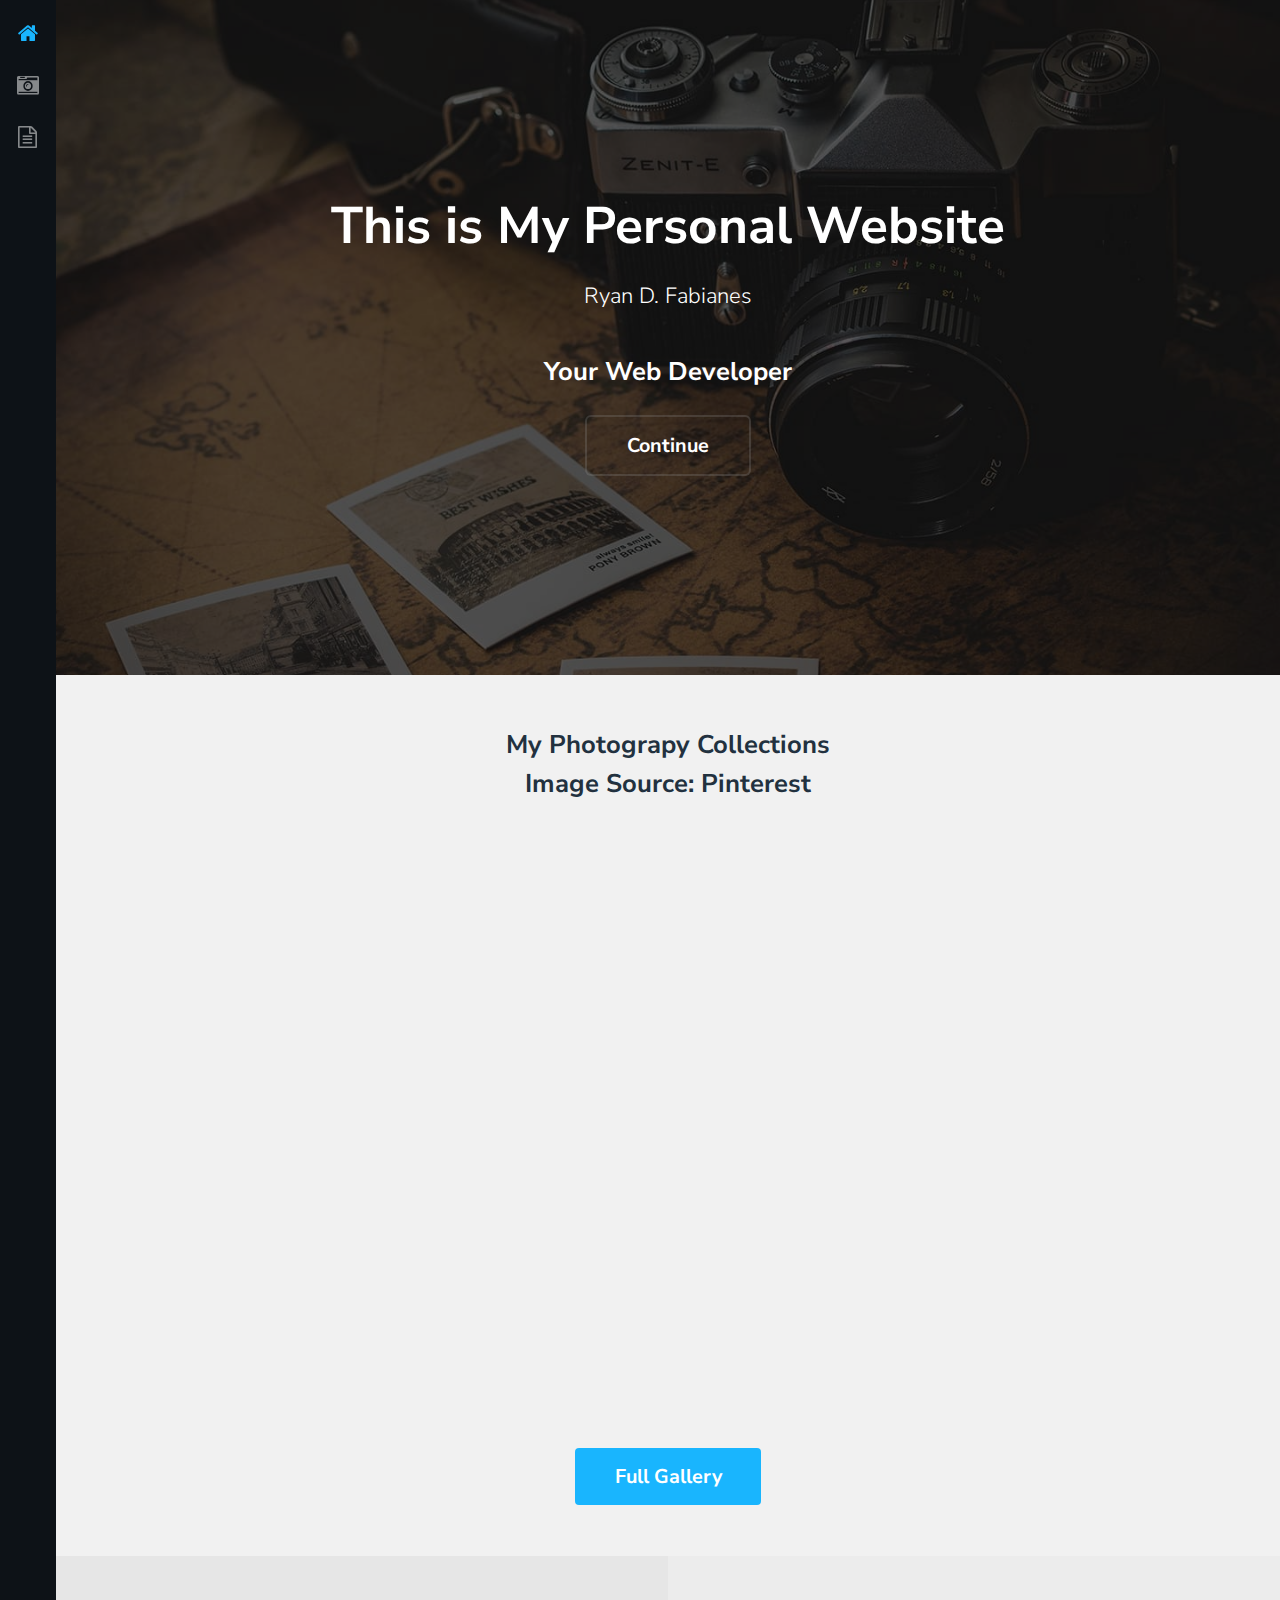
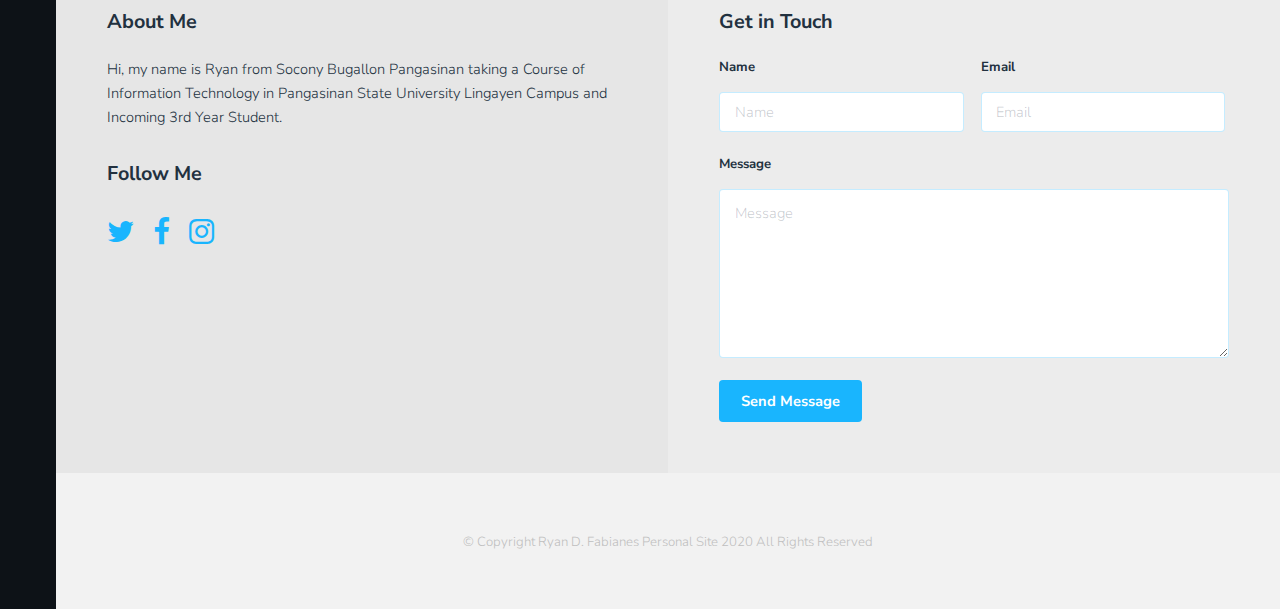
<file: index.html>
<!DOCTYPE HTML>

<html>
	<head>
		<title>My Personal Website</title>
		<link rel="icon" type="image/png" sizes="16x16" href="logo.png">
		<meta charset="utf-8" />
		<meta name="viewport" content="width=device-width, initial-scale=1" />
		<link rel="stylesheet" href="assets/css/main.css" />
	</head>
	<body>
		<div class="page-wrap">

			<!-- Nav -->
				<nav id="nav">
					<ul>
						<li><a href="index.html" class="active"><span class="icon fa-home"></span></a></li>
						<li><a href="gallery.html"><span class="icon fa-camera-retro"></span></a></li>
						<li><a href="hobbies.html"><span class="icon fa-file-text-o"></span></a></li>
					</ul>
				</nav>

			<!-- Main -->
				<section id="main">

					<!-- Banner -->
						<section id="banner">
							<div class="inner">
								<h1>This is My Personal Website</h1>
								<p>Ryan D. Fabianes </p>
								<h2> Your Web Developer</h2>
								<ul class="actions">
									<li><a href="#galleries" class="button alt scrolly big">Continue</a></li>
								</ul>
							</div>
						</section>

					<!-- Gallery -->
						<section id="galleries">

							<!-- Photo Galleries -->
								<div class="gallery">
									<header class="special">
										<h2>My Photograpy Collections
											<br>
											<center>Image Source: Pinterest</h2>
										
									</header>
									<div class="content">
										<div class="media">
											<a href="images/fulls/01.jpg"><img src="images/thumbs/01.jpg" alt="" title="This right here is a caption." /></a>
										</div>
										<div class="media">
											<a href="images/fulls/05.jpg"><img src="images/thumbs/05.jpg" alt="" title="This right here is a caption." /></a>
										</div>
										<div class="media">
											<a href="images/fulls/09.jpg"><img src="images/thumbs/09.jpg" alt="" title="This right here is a caption." /></a>
										</div>
										<div class="media">
											<a href="images/fulls/02.jpg"><img src="images/thumbs/02.jpg" alt="" title="This right here is a caption." /></a>
										</div>
										<div class="media">
											<a href="images/fulls/06.jpg"><img src="images/thumbs/06.jpg" alt="" title="This right here is a caption." /></a>
										</div>
										<div class="media">
											<a href="images/fulls/10.jpg"><img src="images/thumbs/10.jpg" alt="" title="This right here is a caption." /></a>
										</div>
										<div class="media">
											<a href="images/fulls/03.jpg"><img src="images/thumbs/03.jpg" alt="" title="This right here is a caption." /></a>
										</div>
										<div class="media">
											<a href="images/fulls/07.jpg"><img src="images/thumbs/07.jpg" alt="" title="This right here is a caption." /></a>
										</div>
									</div>
									<footer>
										<a href="gallery.html" class="button big">Full Gallery</a>
									</footer>
								</div>
						</section>

					<!-- Contact -->
						<section id="contact">
							<!-- Social -->
								<div class="social column">
									<h3>About Me</h3>
									<p>Hi, my name is Ryan from Socony Bugallon Pangasinan taking a Course of Information Technology in Pangasinan State University Lingayen Campus and Incoming 3rd Year Student.</p>
									<h3>Follow Me</h3>
									<ul class="icons">
										<li><a href="#" class="icon fa-twitter"><span class="label">Twitter</span></a></li>
										<li><a href="#" class="icon fa-facebook"><span class="label">Facebook</span></a></li>
										<li><a href="#" class="icon fa-instagram"><span class="label">Instagram</span></a></li>
									</ul>
								</div>

							<!-- Form -->
								<div class="column">
									<h3>Get in Touch</h3>
									<form action="#" method="post">
										<div class="field half first">
											<label for="name">Name</label>
											<input name="name" id="name" type="text" placeholder="Name">
										</div>
										<div class="field half">
											<label for="email">Email</label>
											<input name="email" id="email" type="email" placeholder="Email">
										</div>
										<div class="field">
											<label for="message">Message</label>
											<textarea name="message" id="message" rows="6" placeholder="Message"></textarea>
										</div>
										<ul class="actions">
											<li><input value="Send Message" class="button" type="submit"></li>
										</ul>
									</form>
								</div>

						</section>

					<!-- Footer -->
						<footer id="footer">
							<div class="copyright">
								&copy; Copyright Ryan D. Fabianes Personal Site 2020 All Rights Reserved </div>
							</div>
						</footer>
				</section>
		</div>

		<!-- Scripts -->
			<script src="assets/js/jquery.min.js"></script>
			<script src="assets/js/jquery.poptrox.min.js"></script>
			<script src="assets/js/jquery.scrolly.min.js"></script>
			<script src="assets/js/skel.min.js"></script>
			<script src="assets/js/util.js"></script>
			<script src="assets/js/main.js"></script>

	</body>
</html>
</file>
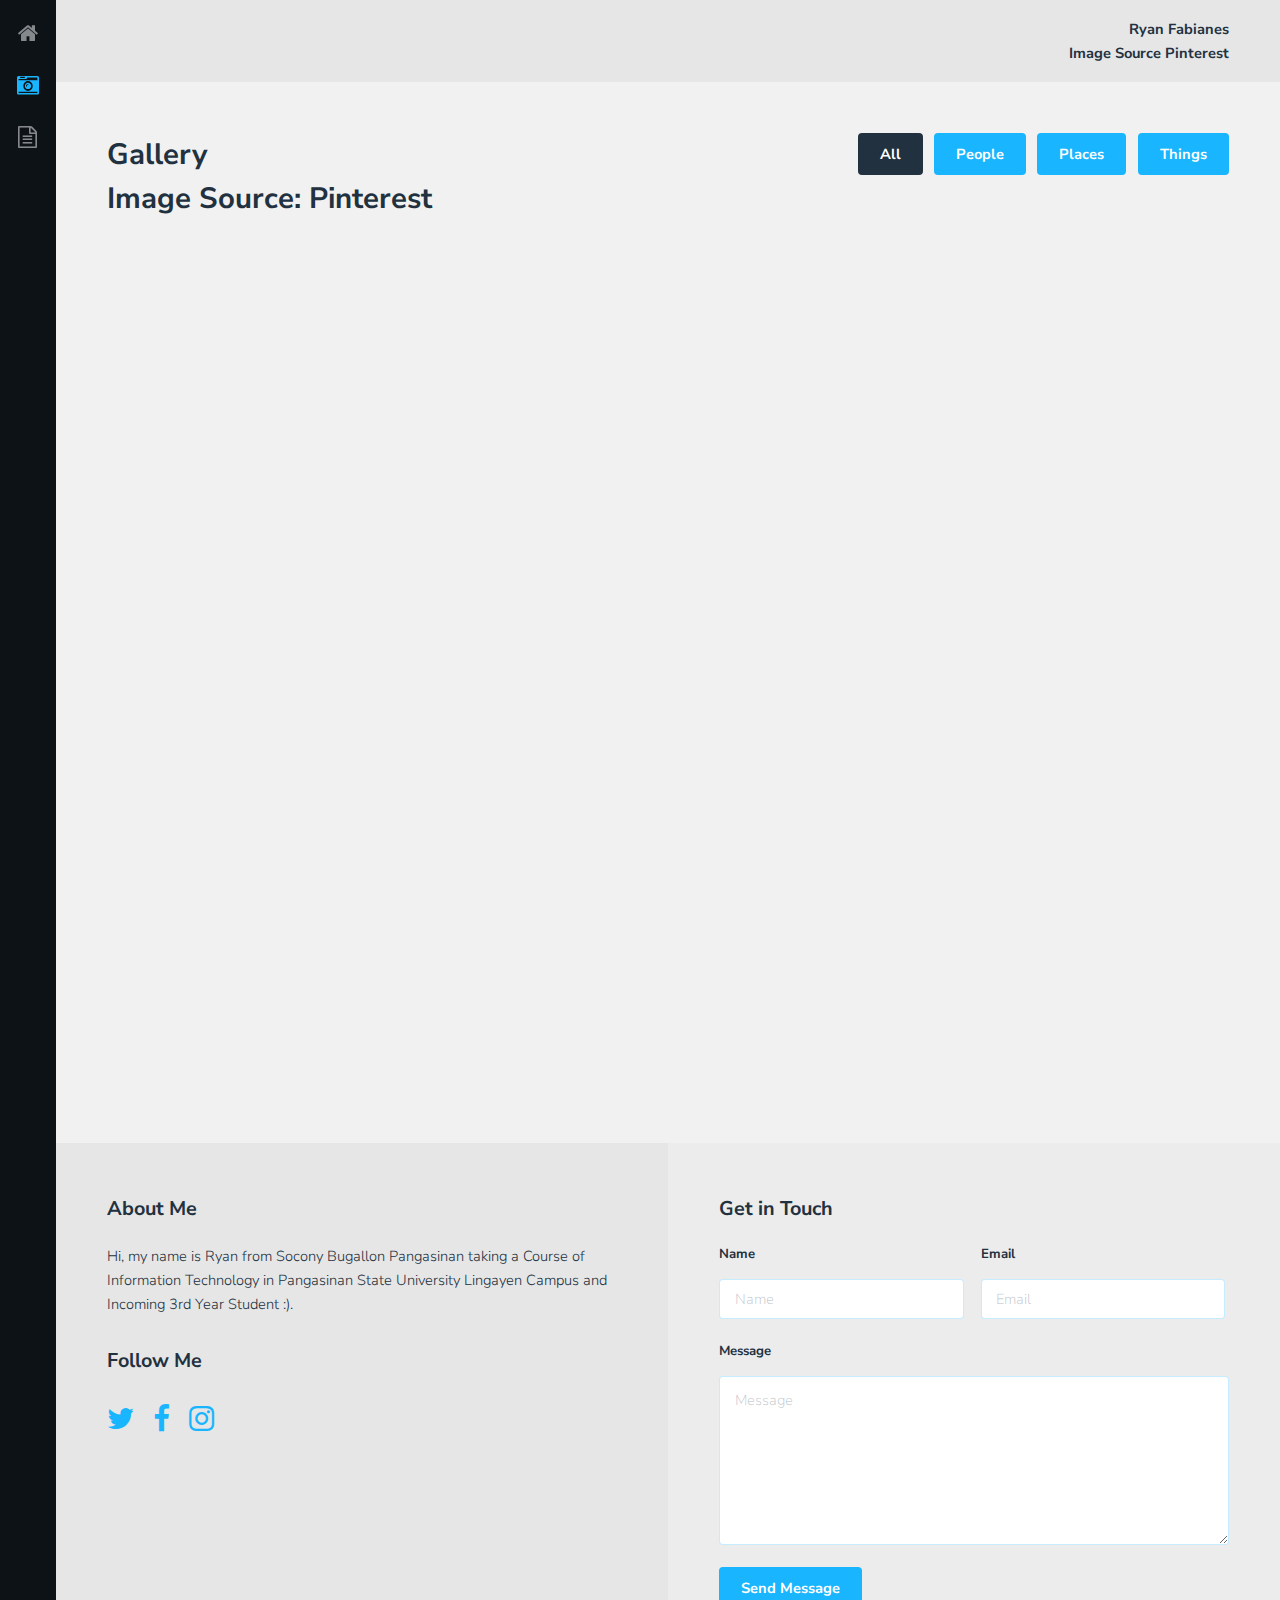
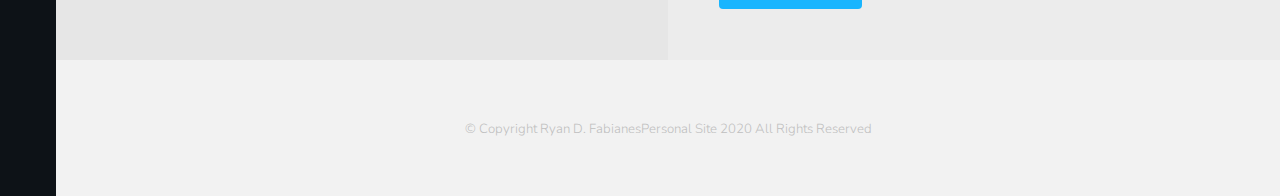
<file: gallery.html>
<!DOCTYPE HTML>

<html>
	<head>
		<title>Gallery</title>
		<link rel="icon" type="image/png" sizes="16x16" href="logo.png">
		<meta charset="utf-8" />
		<meta name="viewport" content="width=device-width, initial-scale=1" />
		<link rel="stylesheet" href="assets/css/main.css" />
	</head>
	<body>
		<div class="page-wrap">

			<!-- Nav -->
				<nav id="nav">
					<ul>
						<li><a href="index.html"><span class="icon fa-home"></span></a></li>
						<li><a href="gallery.html" class="active"><span class="icon fa-camera-retro"></span></a></li>
						<li><a href="hobbies.html"><span class="icon fa-file-text-o"></span></a></li>
					</ul>
				</nav>

			<!-- Main -->
				<section id="main">

					<!-- Header -->
						<header id="header">
							<div>Ryan Fabianes</div>
							<div>Image Source <span>Pinterest</span></div>
						</header>

					<!-- Gallery -->
						<section id="galleries">

							<!-- Photo Galleries -->
								<div class="gallery">

									<!-- Filters -->
										<header>
											<h1>Gallery
												<br>
											Image Source: Pinterest</h1>


											<ul class="tabs">
												<li><a href="#" data-tag="all" class="button active">All</a></li>
												<li><a href="#" data-tag="people" class="button">People</a></li>
												<li><a href="#" data-tag="place" class="button">Places</a></li>
												<li><a href="#" data-tag="thing" class="button">Things</a></li>
											</ul>
										</header>

										<div class="content">
											<div class="media all people">
												<a href="images/fulls/01.jpg"><img src="images/thumbs/01.jpg" alt="" title="This right here is a caption." /></a>
											</div>
											<div class="media all place">
												<a href="images/fulls/05.jpg"><img src="images/thumbs/05.jpg" alt="" title="This right here is a caption." /></a>
											</div>
											<div class="media all thing">
												<a href="images/fulls/09.jpg"><img src="images/thumbs/09.jpg" alt="" title="This right here is a caption." /></a>
											</div>
											<div class="media all people">
												<a href="images/fulls/02.jpg"><img src="images/thumbs/02.jpg" alt="" title="This right here is a caption." /></a>
											</div>
											<div class="media all place">
												<a href="images/fulls/06.jpg"><img src="images/thumbs/06.jpg" alt="" title="This right here is a caption." /></a>
											</div>
											<div class="media all thing">
												<a href="images/fulls/10.jpg"><img src="images/thumbs/10.jpg" alt="" title="This right here is a caption." /></a>
											</div>
											<div class="media all people">
												<a href="images/fulls/03.jpg"><img src="images/thumbs/03.jpg" alt="" title="This right here is a caption." /></a>
											</div>
											<div class="media all place">
												<a href="images/fulls/07.jpg"><img src="images/thumbs/07.jpg" alt="" title="This right here is a caption." /></a>
											</div>
											<div class="media all thing">
												<a href="images/fulls/11.jpg"><img src="images/thumbs/11.jpg" alt="" title="This right here is a caption." /></a>
											</div>
											<div class="media all people">
												<a href="images/fulls/04.jpg"><img src="images/thumbs/04.jpg" alt="" title="This right here is a caption." /></a>
											</div>
											<div class="media all place">
												<a href="images/fulls/08.jpg"><img src="images/thumbs/08.jpg" alt="" title="This right here is a caption." /></a>
											</div>
											<div class="media all thing">
												<a href="images/fulls/12.jpg"><img src="images/thumbs/12.jpg" alt="" title="This right here is a caption." /></a>
											</div>
										</div>
								</div>
						</section>

					<!-- Contact -->
						<section id="contact">
							<!-- Social -->
								<div class="social column">
									<h3>About Me</h3>
									<p>Hi, my name is Ryan from Socony Bugallon Pangasinan taking a Course of Information Technology in Pangasinan State University Lingayen Campus and Incoming 3rd Year Student :).</p>
									<h3>Follow Me</h3>
									<ul class="icons">
										<li><a href="#" class="icon fa-twitter"><span class="label">Twitter</span></a></li>
										<li><a href="#" class="icon fa-facebook"><span class="label">Facebook</span></a></li>
										<li><a href="#" class="icon fa-instagram"><span class="label">Instagram</span></a></li>
									</ul>
								</div>

							<!-- Form -->
								<div class="column">
									<h3>Get in Touch</h3>
									<form action="#" method="post">
										<div class="field half first">
											<label for="name">Name</label>
											<input name="name" id="name" type="text" placeholder="Name">
										</div>
										<div class="field half">
											<label for="email">Email</label>
											<input name="email" id="email" type="email" placeholder="Email">
										</div>
										<div class="field">
											<label for="message">Message</label>
											<textarea name="message" id="message" rows="6" placeholder="Message"></textarea>
										</div>
										<ul class="actions">
											<li><input value="Send Message" class="button" type="submit"></li>
										</ul>
									</form>
								</div>

						</section>

					<!-- Footer -->
						<footer id="footer">
							<div class="copyright">
							 &copy; Copyright Ryan D. FabianesPersonal Site 2020 All Rights Reserved
							</div>
						</footer>
				</section>
		</div>

		<!-- Scripts -->
			<script src="assets/js/jquery.min.js"></script>
			<script src="assets/js/jquery.poptrox.min.js"></script>
			<script src="assets/js/jquery.scrolly.min.js"></script>
			<script src="assets/js/skel.min.js"></script>
			<script src="assets/js/util.js"></script>
			<script src="assets/js/main.js"></script>

	</body>
</html>
</file>
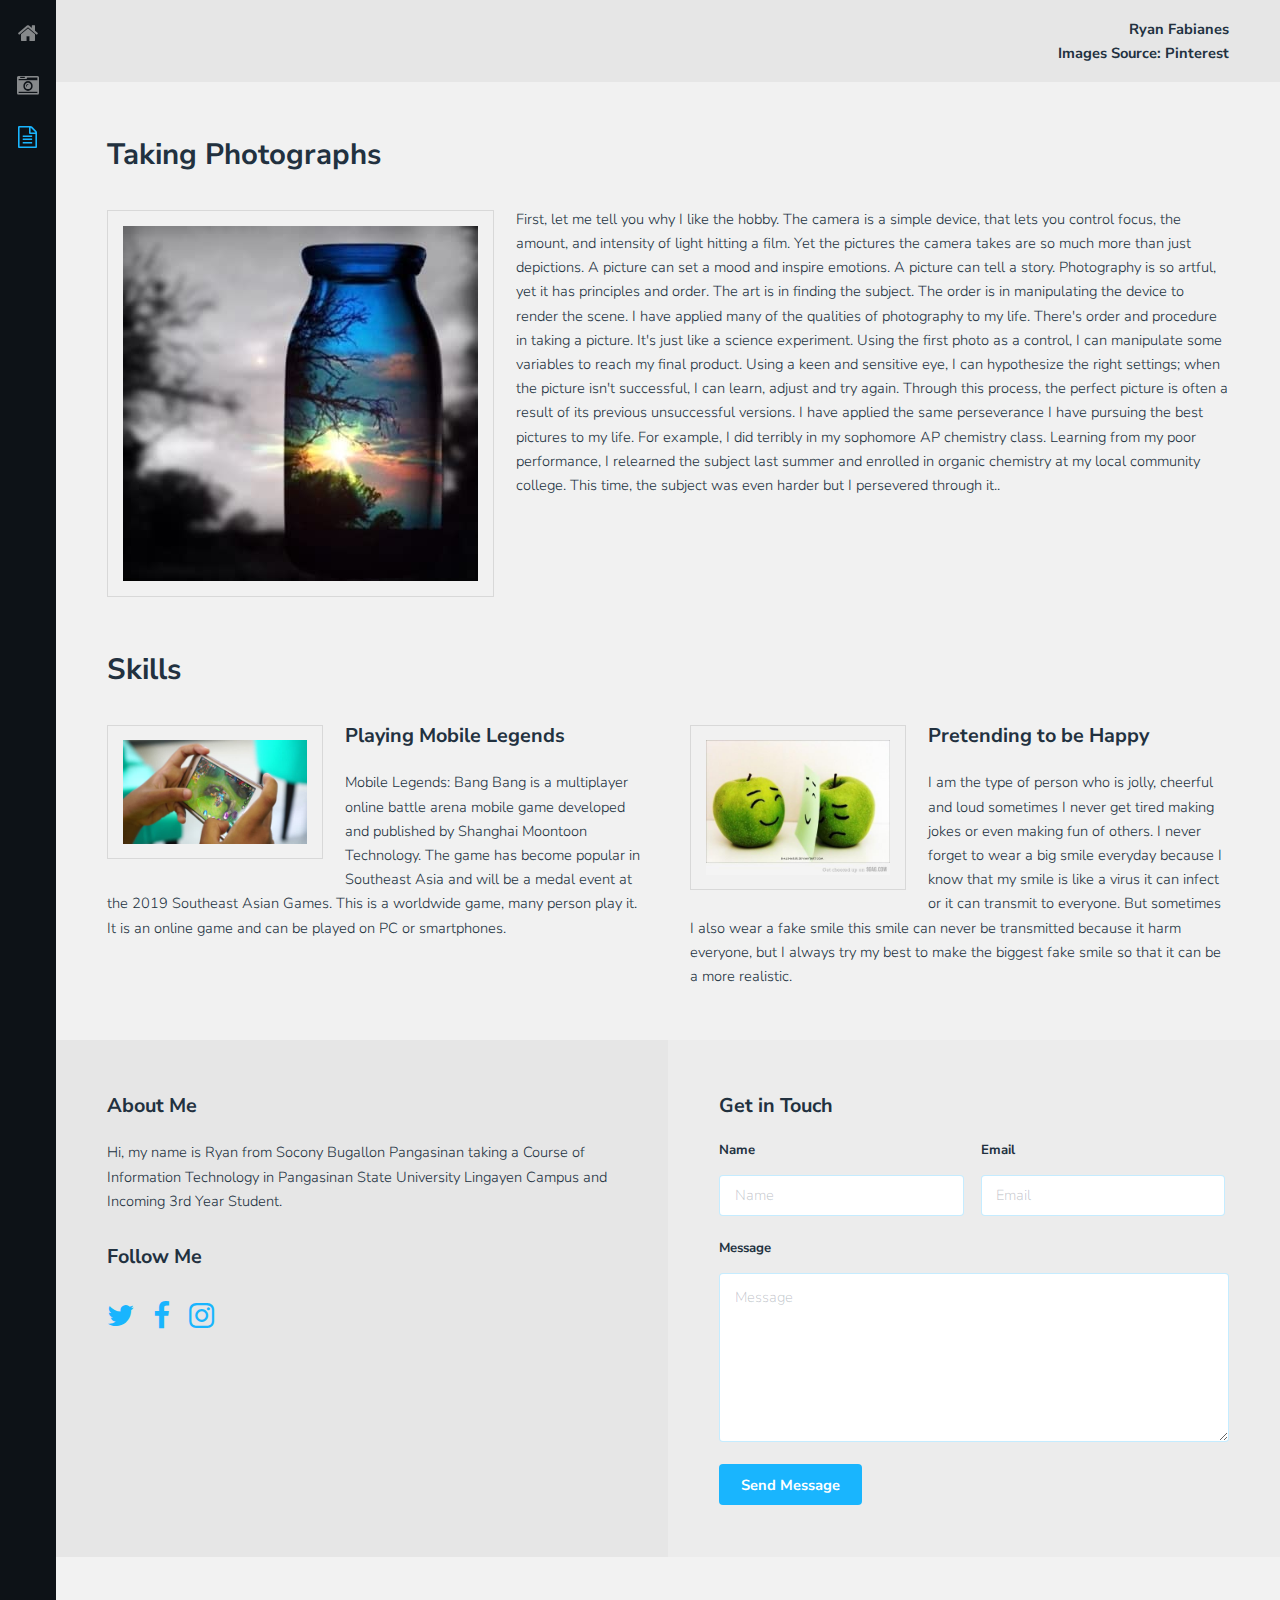
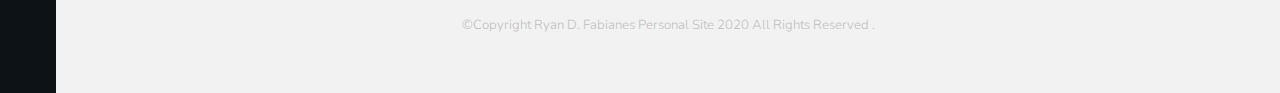
<file: hobbies.html>
<!DOCTYPE HTML>

<html>
	<head>
		<title>Hobbies</title>
		<link rel="icon" type="image/png" sizes="16x16" href="logo.png">
		<meta charset="utf-8" />
		<meta name="viewport" content="width=device-width, initial-scale=1" />
		<link rel="stylesheet" href="assets/css/main.css" />
	</head>
	<body>
		<div class="page-wrap">

							<nav id="nav">
					<ul>
						<li><a href="index.html"><span class="icon fa-home"></span></a></li>
						<li><a href="gallery.html"><span class="icon fa-camera-retro"></span></a></li>
						<li><a href="hobbies.html" class="active"><span class="icon fa-file-text-o"></span></a></li>
					</ul>
				</nav>

			<!-- Main -->
				<section id="main">

					<!-- Header -->
						<header id="header">
							<div>Ryan Fabianes
								<br>
								<span>Images Source: Pinterest</span></div>
						</header>

					<!-- Section -->
						<section>
							<div class="inner">
								<header>
									<h1>Taking Photographs</h1>
								</header>
										<span class="image left special"><img src="images/photo.jpg" alt="" /></span>
								<p>First, let me tell you why I like the hobby. The camera is a simple device, that lets you control focus, the amount, and intensity of light hitting a film. Yet the pictures the camera takes are so much more than just depictions. A picture can set a mood and inspire emotions. A picture can tell a story. Photography is so artful, yet it has principles and order. The art is in finding the subject. The order is in manipulating the device to render the scene. I have applied many of the qualities of photography to my life.

There's order and procedure in taking a picture. It's just like a science experiment. Using the first photo as a control, I can manipulate some variables to reach my final product. Using a keen and sensitive eye, I can hypothesize the right settings; when the picture isn't successful, I can learn, adjust and try again. Through this process, the perfect picture is often a result of its previous unsuccessful versions. I have applied the same perseverance I have pursuing the best pictures to my life. For example, I did terribly in my sophomore AP chemistry class. Learning from my poor performance, I relearned the subject last summer and enrolled in organic chemistry at my local community college. This time, the subject was even harder but I persevered through it..</p>
<br>
<br>
<br>
<br>
<br>


										<h1> Skills </h1>
							
								<section class="columns double">
									<div class="column">
										<span class="image left special"><img src="images/ml.jpg" alt="" /></span>
										<h3>Playing Mobile Legends </h3>
										<p>
											Mobile Legends: Bang Bang is a multiplayer online battle arena mobile game developed and published by Shanghai Moontoon Technology. The game has become popular in Southeast Asia and will be a medal event at the 2019 Southeast Asian Games.

											This is a worldwide game, many person play it. It is an online game and can be played on PC or smartphones. 
										</p>
									</div>
									<div class="column">
										<span class="image left special"><img src="images/happy.jpg" alt="" /></span>
										<h3>Pretending to be Happy</h3>
										<p>
											I am the type of person who is jolly, cheerful and loud sometimes I never get tired making jokes or even making fun of others. I never forget to wear a big smile everyday because I know that my smile is like a virus it can infect or it can transmit to everyone. But sometimes I also wear a fake smile this smile can never be transmitted because it harm everyone, but I always try my best to make the biggest fake smile so that it can be a more realistic.
										</p>
									</div>
								</section>
							</div>
						</section>

					<!-- Contact -->
						<section id="contact">
							<!-- Social -->
								<div class="social column">
									<h3>About Me</h3>
									<p>Hi, my name is Ryan from Socony Bugallon Pangasinan taking a Course of Information Technology in Pangasinan State University Lingayen Campus and Incoming 3rd Year Student.</p>
									<h3>Follow Me</h3>
									<ul class="icons">
										<li><a href="#" class="icon fa-twitter"><span class="label">Twitter</span></a></li>
										<li><a href="#" class="icon fa-facebook"><span class="label">Facebook</span></a></li>
										<li><a href="#" class="icon fa-instagram"><span class="label">Instagram</span></a></li>
									</ul>
								</div>

							<!-- Form -->
								<div class="column">
									<h3>Get in Touch</h3>
									<form action="#" method="post">
										<div class="field half first">
											<label for="name">Name</label>
											<input name="name" id="name" type="text" placeholder="Name">
										</div>
										<div class="field half">
											<label for="email">Email</label>
											<input name="email" id="email" type="email" placeholder="Email">
										</div>
										<div class="field">
											<label for="message">Message</label>
											<textarea name="message" id="message" rows="6" placeholder="Message"></textarea>
										</div>
										<ul class="actions">
											<li><input value="Send Message" class="button" type="submit"></li>
										</ul>
									</form>
								</div>

						</section>

					<!-- Footer -->
						<footer id="footer">
							<div class="copyright">
								&copy;Copyright Ryan D. Fabianes Personal Site 2020 All Rights Reserved </a>.
							</div>
						</footer>
				</section>
		</div>

		<!-- Scripts -->
			<script src="assets/js/jquery.min.js"></script>
			<script src="assets/js/jquery.poptrox.min.js"></script>
			<script src="assets/js/jquery.scrolly.min.js"></script>
			<script src="assets/js/skel.min.js"></script>
			<script src="assets/js/util.js"></script>
			<script src="assets/js/main.js"></script>

	</body>
</html>
</file>
<file: assets/css/main.css>
@import url(font-awesome.min.css);
@import url("https://fonts.googleapis.com/css?family=Nunito+Sans:300,400,600");


	html, body, div, span, applet, object, iframe, h1, h2, h3, h4, h5, h6, p, blockquote, pre, a, abbr, acronym, address, big, cite, code, del, dfn, em, img, ins, kbd, q, s, samp, small, strike, strong, sub, sup, tt, var, b, u, i, center, dl, dt, dd, ol, ul, li, fieldset, form, label, legend, table, caption, tbody, tfoot, thead, tr, th, td, article, aside, canvas, details, embed, figure, figcaption, footer, header, hgroup, menu, nav, output, ruby, section, summary, time, mark, audio, video {
		margin: 0;
		padding: 0;
		border: 0;
		font-size: 100%;
		font: inherit;
		vertical-align: baseline;
	}

	article, aside, details, figcaption, figure, footer, header, hgroup, menu, nav, section {
		display: block;
	}

	body {
		line-height: 1;
	}

	ol, ul {
		list-style: none;
	}

	blockquote, q {
		quotes: none;
	}

	blockquote:before, blockquote:after, q:before, q:after {
		content: '';
		content: none;
	}

	table {
		border-collapse: collapse;
		border-spacing: 0;
	}

	body {
		-webkit-text-size-adjust: none;
	}

/* Box Model */

	*, *:before, *:after {
		-moz-box-sizing: border-box;
		-webkit-box-sizing: border-box;
		box-sizing: border-box;
	}

/* Basic */

	@-ms-viewport {
		width: device-width;
	}

	body {
		-ms-overflow-style: scrollbar;
	}

	@media screen and (max-width: 480px) {

		html, body {
			min-width: 320px;
		}

	}

	body {
		background: #fff;
	}

		body.is-loading *, body.is-loading *:before, body.is-loading *:after {
			-moz-animation: none !important;
			-webkit-animation: none !important;
			-ms-animation: none !important;
			animation: none !important;
			-moz-transition: none !important;
			-webkit-transition: none !important;
			-ms-transition: none !important;
			transition: none !important;
		}

/* Type */

	body {
		background-color: #fff;
		color: #22313F;
	}

	body, input, select, textarea {
		font-family: "Nunito Sans", Arial, Helvetica, sans-serif;
		font-size: 13pt;
		font-weight: 300;
		line-height: 1.65;
	}

		@media screen and (max-width: 1680px) {

			body, input, select, textarea {
				font-size: 11pt;
			}

		}

		@media screen and (max-width: 1280px) {

			body, input, select, textarea {
				font-size: 11pt;
			}

		}

		@media screen and (max-width: 980px) {

			body, input, select, textarea {
				font-size: 11pt;
			}

		}

		@media screen and (max-width: 736px) {

			body, input, select, textarea {
				font-size: 12pt;
			}

		}

		@media screen and (max-width: 480px) {

			body, input, select, textarea {
				font-size: 12pt;
			}

		}

	a {
		text-decoration: underline;
		color: #19B5FE;
	}

		a:hover {
			text-decoration: none;
			color: #019be3;
		}

	strong, b {
		font-weight: 700;
	}

	em, i {
		font-style: italic;
	}

	p {
		margin: 0 0 2em 0;
	}

	h1, h2, h3, h4, h5, h6 {
		font-weight: 700;
		line-height: 1.5;
		margin: 0 0 1em 0;
	}

		h1 a, h2 a, h3 a, h4 a, h5 a, h6 a {
			color: inherit;
			text-decoration: none;
		}

	h1 {
		font-size: 2em;
	}

		@media screen and (max-width: 480px) {

			h1 {
				font-size: 1.5em;
			}

		}

	h2 {
		font-size: 1.75em;
	}

		@media screen and (max-width: 480px) {

			h2 {
				font-size: 1.4em;
			}

		}

	h3 {
		font-size: 1.35em;
	}

	h4 {
		font-size: 1.1em;
	}

	h5 {
		font-size: 0.9em;
	}

	h6 {
		font-size: 0.7em;
	}

	sub {
		font-size: 0.8em;
		position: relative;
		top: 0.5em;
	}

	sup {
		font-size: 0.8em;
		position: relative;
		top: -0.5em;
	}

	blockquote {
		border-left: solid 4px;
		font-style: italic;
		margin: 0 0 2em 0;
		padding: 0.5em 0 0.5em 2em;
	}

	code {
		border-radius: 4px;
		border: solid 1px;
		font-family: "Courier New", monospace;
		font-size: 0.9em;
		margin: 0 0.25em;
		padding: 0.25em 0.65em;
	}

	pre {
		-webkit-overflow-scrolling: touch;
		font-family: "Courier New", monospace;
		font-size: 0.9em;
		margin: 0 0 2em 0;
	}

		pre code {
			display: block;
			line-height: 1.75;
			padding: 1em 1.5em;
			overflow-x: auto;
		}

	hr {
		border: 0;
		border-bottom: solid 1px;
		margin: 2em 0;
	}

		hr.major {
			margin: 3em 0;
		}

	.align-left {
		text-align: left;
	}

	.align-center {
		text-align: center;
	}

	.align-right {
		text-align: right;
	}

/* Box */

	.box {
		border-radius: 4px;
		border: solid 1px rgba(144, 144, 144, 0.25);
		margin-bottom: 2em;
		padding: 1.5em;
	}

		.box > :last-child,
		.box > :last-child > :last-child,
		.box > :last-child > :last-child > :last-child {
			margin-bottom: 0;
		}

		.box.alt {
			border: 0;
			border-radius: 0;
			padding: 0;
		}

/* Button */

	input[type="submit"],
	input[type="reset"],
	input[type="button"],
	button,
	.button {
		-moz-appearance: none;
		-webkit-appearance: none;
		-ms-appearance: none;
		appearance: none;
		-moz-transition: background-color 0.2s ease-in-out, color 0.2s ease-in-out;
		-webkit-transition: background-color 0.2s ease-in-out, color 0.2s ease-in-out;
		-ms-transition: background-color 0.2s ease-in-out, color 0.2s ease-in-out;
		transition: background-color 0.2s ease-in-out, color 0.2s ease-in-out;
		background: #19B5FE;
		color: #FFF;
		border-radius: 4px;
		border: 0;
		cursor: pointer;
		display: inline-block;
		font-weight: 700;
		height: 2.85em;
		line-height: 2.95em;
		padding: 0 1.5em;
		text-align: center;
		text-decoration: none;
		white-space: nowrap;
	}

		input[type="submit"].active,
		input[type="reset"].active,
		input[type="button"].active,
		button.active,
		.button.active {
			color: #FFF;
			background: #22313F;
		}

			input[type="submit"].active:hover,
			input[type="reset"].active:hover,
			input[type="button"].active:hover,
			button.active:hover,
			.button.active:hover {
				color: #FFF;
				background: #22313F;
			}

		input[type="submit"]:hover,
		input[type="reset"]:hover,
		input[type="button"]:hover,
		button:hover,
		.button:hover {
			color: #FFF;
			background: #019be3;
		}

		input[type="submit"].alt,
		input[type="reset"].alt,
		input[type="button"].alt,
		button.alt,
		.button.alt {
			background: none;
			box-shadow: 0 0 0 2px rgba(144, 144, 144, 0.25);
		}

			input[type="submit"].alt:hover,
			input[type="reset"].alt:hover,
			input[type="button"].alt:hover,
			button.alt:hover,
			.button.alt:hover {
				background: rgba(144, 144, 144, 0.075);
				box-shadow: 0 0 0 2px rgba(144, 144, 144, 0.25);
			}

		input[type="submit"].icon,
		input[type="reset"].icon,
		input[type="button"].icon,
		button.icon,
		.button.icon {
			padding-left: 1.35em;
		}

			input[type="submit"].icon:before,
			input[type="reset"].icon:before,
			input[type="button"].icon:before,
			button.icon:before,
			.button.icon:before {
				margin-right: 0.5em;
			}

		input[type="submit"].fit,
		input[type="reset"].fit,
		input[type="button"].fit,
		button.fit,
		.button.fit {
			display: block;
			margin: 0 0 1em 0;
			width: 100%;
		}

		input[type="submit"].small,
		input[type="reset"].small,
		input[type="button"].small,
		button.small,
		.button.small {
			font-size: 0.8em;
		}

		input[type="submit"].big,
		input[type="reset"].big,
		input[type="button"].big,
		button.big,
		.button.big {
			font-size: 1.35em;
			padding: 0 2em;
		}

		input[type="submit"].disabled, input[type="submit"]:disabled,
		input[type="reset"].disabled,
		input[type="reset"]:disabled,
		input[type="button"].disabled,
		input[type="button"]:disabled,
		button.disabled,
		button:disabled,
		.button.disabled,
		.button:disabled {
			-moz-pointer-events: none;
			-webkit-pointer-events: none;
			-ms-pointer-events: none;
			pointer-events: none;
			opacity: 0.25;
		}

		@media screen and (max-width: 480px) {

			input[type="submit"],
			input[type="reset"],
			input[type="button"],
			button,
			.button {
				padding: 0;
			}

		}

/* Contact */

	#contact {
		display: -ms-flexbox;
		-ms-flex-pack: justify;
		display: -moz-flex;
		display: -webkit-flex;
		display: -ms-flex;
		display: flex;
		-moz-flex-wrap: wrap;
		-webkit-flex-wrap: wrap;
		-ms-flex-wrap: wrap;
		flex-wrap: wrap;
		-moz-justify-content: space-between;
		-webkit-justify-content: space-between;
		-ms-justify-content: space-between;
		justify-content: space-between;
		background: #ececec;
	}

		#contact form {
			margin: 0;
		}

		#contact .icons {
			margin-bottom: 1em;
		}

		#contact .column {
			padding: 3.5em 0 1.5em 0;
			padding-left: 3.5em;
			padding-right: 3.5em;
			width: 50%;
		}

			#contact .column.social {
				background: #e6e6e6;
			}

			@media screen and (max-width: 980px) {

				#contact .column {
					padding: 2em 0 0.1em 0;
					padding-left: 2em;
					padding-right: 2em;
				}

			}

			@media screen and (max-width: 736px) {

				#contact .column {
					width: 100%;
				}

			}

			@media screen and (max-width: 480px) {

				#contact .column {
					padding: 1em 0 0.1em 0;
					padding-left: 1em;
					padding-right: 1em;
				}

			}

/* Form */

	form {
		margin: 0 0 2em 0;
	}

		form .field {
			margin-bottom: 1.5em;
		}

			form .field.half {
				display: inline-block;
				width: 48%;
			}

				form .field.half.first {
					margin-right: 2.5%;
				}

		@media screen and (max-width: 980px) {

			form .field.half {
				display: block;
				width: 100%;
			}

				form .field.half.first {
					margin-right: 0;
				}

		}

	label {
		display: block;
		font-size: 0.9em;
		font-weight: 700;
		margin: 0 0 1em 0;
	}

	input[type="text"],
	input[type="password"],
	input[type="email"],
	select,
	textarea {
		-moz-appearance: none;
		-webkit-appearance: none;
		-ms-appearance: none;
		appearance: none;
		border-radius: 4px;
		border: solid 1px rgba(25, 181, 254, 0.25);
		color: inherit;
		display: block;
		outline: 0;
		padding: 0 1em;
		text-decoration: none;
		width: 100%;
	}

		input[type="text"]:invalid,
		input[type="password"]:invalid,
		input[type="email"]:invalid,
		select:invalid,
		textarea:invalid {
			box-shadow: none;
		}

		input[type="text"]:active, input[type="text"]:focus,
		input[type="password"]:active,
		input[type="password"]:focus,
		input[type="email"]:active,
		input[type="email"]:focus,
		select:active,
		select:focus,
		textarea:active,
		textarea:focus {
			border: solid 1px #19B5FE;
		}

	.select-wrapper {
		text-decoration: none;
		display: block;
		position: relative;
	}

		.select-wrapper:before {
			-moz-osx-font-smoothing: grayscale;
			-webkit-font-smoothing: antialiased;
			font-family: FontAwesome;
			font-style: normal;
			font-weight: normal;
			text-transform: none !important;
		}

		.select-wrapper:before {
			content: '\f078';
			display: block;
			height: 2.75em;
			line-height: 2.75em;
			pointer-events: none;
			position: absolute;
			right: 0;
			text-align: center;
			top: 0;
			width: 2.75em;
		}

		.select-wrapper select::-ms-expand {
			display: none;
		}

	input[type="text"],
	input[type="password"],
	input[type="email"],
	select {
		height: 2.75em;
	}

	textarea {
		padding: 0.75em 1em;
	}

	input[type="checkbox"],
	input[type="radio"] {
		-moz-appearance: none;
		-webkit-appearance: none;
		-ms-appearance: none;
		appearance: none;
		display: block;
		float: left;
		margin-right: -2em;
		opacity: 0;
		width: 1em;
		z-index: -1;
	}

		input[type="checkbox"] + label,
		input[type="radio"] + label {
			text-decoration: none;
			cursor: pointer;
			display: inline-block;
			font-size: 1em;
			font-weight: 300;
			padding-left: 2.4em;
			padding-right: 0.75em;
			position: relative;
		}

			input[type="checkbox"] + label:before,
			input[type="radio"] + label:before {
				-moz-osx-font-smoothing: grayscale;
				-webkit-font-smoothing: antialiased;
				font-family: FontAwesome;
				font-style: normal;
				font-weight: normal;
				text-transform: none !important;
			}

			input[type="checkbox"] + label:before,
			input[type="radio"] + label:before {
				border-radius: 4px;
				border: solid 1px;
				content: '';
				display: inline-block;
				height: 1.65em;
				left: 0;
				line-height: 1.58125em;
				position: absolute;
				text-align: center;
				top: 0;
				width: 1.65em;
			}

		input[type="checkbox"]:checked + label:before,
		input[type="radio"]:checked + label:before {
			content: '\f00c';
		}

	input[type="checkbox"] + label:before {
		border-radius: 4px;
	}

	input[type="radio"] + label:before {
		border-radius: 100%;
	}

	::-webkit-input-placeholder {
		opacity: 1.0;
		color: rgba(34, 49, 63, 0.25);
	}

	:-moz-placeholder {
		opacity: 1.0;
		color: rgba(34, 49, 63, 0.25);
	}

	::-moz-placeholder {
		opacity: 1.0;
		color: rgba(34, 49, 63, 0.25);
	}

	:-ms-input-placeholder {
		opacity: 1.0;
		color: rgba(34, 49, 63, 0.25);
	}

	.formerize-placeholder {
		opacity: 1.0;
		color: rgba(34, 49, 63, 0.25);
	}

/* Gallery */

	@-moz-keyframes gallery {
		100% {
			opacity: 1;		}
	}

	@-webkit-keyframes gallery {
		100% {
			opacity: 1;		}
	}

	@-ms-keyframes gallery {
		100% {
			opacity: 1;		}
	}

	@keyframes gallery {
		100% {
			opacity: 1;		}
	}

	.gallery {
		padding: 3.5em;
		position: relative;
		overflow: hidden;
		min-height: 37em;
	}

		@media screen and (max-width: 980px) {

			.gallery {
				padding: 2em;
				min-height: 20em;
			}

				.gallery header h2 {
					margin-bottom: 1em;
				}

		}

		@media screen and (max-width: 480px) {

			.gallery {
				padding: 1em;
			}

		}

		.gallery header {
			display: -ms-flexbox;
			-ms-flex-pack: justify;
			display: -moz-flex;
			display: -webkit-flex;
			display: -ms-flex;
			display: flex;
			-moz-flex-wrap: wrap;
			-webkit-flex-wrap: wrap;
			-ms-flex-wrap: wrap;
			flex-wrap: wrap;
			-moz-justify-content: space-between;
			-webkit-justify-content: space-between;
			-ms-justify-content: space-between;
			justify-content: space-between;
		}

			.gallery header.special {
				-moz-justify-content: center;
				-webkit-justify-content: center;
				-ms-justify-content: center;
				justify-content: center;
			}

			@media screen and (max-width: 736px) {

				.gallery header {
					display: block;
				}

			}

			@media screen and (max-width: 480px) {

				.gallery header h2 {
					margin-bottom: .5em;
				}

			}

		.gallery footer {
			text-align: center;
			margin-top: 4em;
		}

		.gallery .content {
			display: -ms-flexbox;
			display: -moz-flex;
			display: -webkit-flex;
			display: -ms-flex;
			display: flex;
			-moz-flex-wrap: wrap;
			-webkit-flex-wrap: wrap;
			-ms-flex-wrap: wrap;
			flex-wrap: wrap;
			-moz-justify-content: -moz-flex-start;
			-webkit-justify-content: -webkit-flex-start;
			-ms-justify-content: -ms-flex-start;
			justify-content: flex-start;
		}

			.gallery .content .media {
				-moz-animation: gallery 0.75s ease-out 0.4s forwards;
				-webkit-animation: gallery 0.75s ease-out 0.4s forwards;
				-ms-animation: gallery 0.75s ease-out 0.4s forwards;
				animation: gallery 0.75s ease-out 0.4s forwards;
				margin-bottom: 0;
				overflow: hidden;
				opacity: 0;
				position: relative;
				width: 25%;
			}

				.gallery .content .media a {
					display: block;
				}

				.gallery .content .media img {
					-moz-transition: -moz-transform 0.2s ease-in-out;
					-webkit-transition: -webkit-transform 0.2s ease-in-out;
					-ms-transition: -ms-transform 0.2s ease-in-out;
					transition: transform 0.2s ease-in-out;
					max-width: 100%;
					height: auto;
					vertical-align: middle;
				}

				.gallery .content .media:hover img {
					-moz-transform: scale(1.075);
					-webkit-transform: scale(1.075);
					-ms-transform: scale(1.075);
					transform: scale(1.075);
				}

				@media screen and (max-width: 736px) {

					.gallery .content .media {
						width: 50%;
					}

				}

				@media screen and (max-width: 480px) {

					.gallery .content .media {
						width: 100%;
					}

				}

/* Icon */

	.icon {
		text-decoration: none;
		border-bottom: none;
		position: relative;
	}

		.icon:before {
			-moz-osx-font-smoothing: grayscale;
			-webkit-font-smoothing: antialiased;
			font-family: FontAwesome;
			font-style: normal;
			font-weight: normal;
			text-transform: none !important;
		}

		.icon > .label {
			display: none;
		}

/* Image */

	.image {
		border: 0;
		display: inline-block;
		position: relative;
	}

		.image img {
			display: block;
		}

		.image.left, .image.right {
			max-width: 40%;
		}

			.image.left img, .image.right img {
				width: 100%;
			}

			@media screen and (max-width: 480px) {

				.image.left, .image.right {
					max-width: 100%;
					width: 100%;
				}

			}

		.image.left {
			float: left;
			margin: 0 1.5em 1em 0;
			top: 0.25em;
		}

			@media screen and (max-width: 480px) {

				.image.left {
					float: none;
					margin: 0 0 1em 0;
				}

			}

		.image.right {
			float: right;
			margin: 0 0 1em 1.5em;
			top: 0.25em;
		}

			@media screen and (max-width: 480px) {

				.image.right {
					float: none;
					margin: 0 0 1em 0;
				}

			}

		.image.fit {
			display: block;
			margin: 0 0 2em 0;
			width: 100%;
		}

			.image.fit img {
				width: 100%;
			}

		.image.special {
			border: solid 1px rgba(144, 144, 144, 0.25);
			padding: 1em;
		}

		.image.main {
			display: block;
			margin: 0 0 3em 0;
			width: 100%;
		}

			.image.main img {
				width: 100%;
			}

/* List */

	ol {
		list-style: decimal;
		margin: 0 0 2em 0;
		padding-left: 1.25em;
	}

		ol li {
			padding-left: 0.25em;
		}

	ul {
		list-style: disc;
		margin: 0 0 2em 0;
		padding-left: 1em;
	}

		ul li {
			padding-left: 0.5em;
		}

		ul.alt {
			list-style: none;
			padding-left: 0;
		}

			ul.alt li {
				border-top: solid 1px;
				padding: 0.5em 0;
			}

				ul.alt li:first-child {
					border-top: 0;
					padding-top: 0;
				}

		ul.tabs {
			list-style: none;
			padding-left: 0;
		}

			ul.tabs li {
				display: inline-block;
			}

				ul.tabs li:first-child {
					padding: 0;
				}

				@media screen and (max-width: 736px) {

					ul.tabs li {
						display: block;
						margin: 0 0 .25em 0;
						padding: 0;
					}

						ul.tabs li .button {
							width: 100%;
						}

				}

			@media screen and (max-width: 480px) {

				ul.tabs {
					margin-bottom: 1em;
				}

			}

		ul.icons {
			cursor: default;
			list-style: none;
			padding-left: 0;
		}

			ul.icons li {
				display: inline-block;
				padding: 0 1em 0 0;
			}

				ul.icons li:last-child {
					padding-right: 0;
				}

				ul.icons li .icon:before {
					font-size: 2em;
				}

		ul.actions {
			cursor: default;
			list-style: none;
			padding-left: 0;
		}

			ul.actions li {
				display: inline-block;
				padding: 0 1em 0 0;
				vertical-align: middle;
			}

				ul.actions li:last-child {
					padding-right: 0;
				}

			ul.actions.small li {
				padding: 0 0.5em 0 0;
			}

			ul.actions.vertical li {
				display: block;
				padding: 1em 0 0 0;
			}

				ul.actions.vertical li:first-child {
					padding-top: 0;
				}

				ul.actions.vertical li > * {
					margin-bottom: 0;
				}

			ul.actions.vertical.small li {
				padding: 0.5em 0 0 0;
			}

				ul.actions.vertical.small li:first-child {
					padding-top: 0;
				}

			ul.actions.fit {
				display: table;
				margin-left: -1em;
				padding: 0;
				table-layout: fixed;
				width: calc(100% + 1em);
			}

				ul.actions.fit li {
					display: table-cell;
					padding: 0 0 0 1em;
				}

					ul.actions.fit li > * {
						margin-bottom: 0;
					}

				ul.actions.fit.small {
					margin-left: -0.5em;
					width: calc(100% + 0.5em);
				}

					ul.actions.fit.small li {
						padding: 0 0 0 0.5em;
					}

			@media screen and (max-width: 480px) {

				ul.actions {
					margin: 0 0 2em 0;
				}

					ul.actions li {
						padding: 1em 0 0 0;
						display: block;
						text-align: center;
						width: 100%;
					}

						ul.actions li:first-child {
							padding-top: 0;
						}

						ul.actions li > * {
							width: 100%;
							margin: 0 !important;
						}

							ul.actions li > *.icon:before {
								margin-left: -2em;
							}

					ul.actions.small li {
						padding: 0.5em 0 0 0;
					}

						ul.actions.small li:first-child {
							padding-top: 0;
						}

			}

	dl {
		margin: 0 0 2em 0;
	}

		dl dt {
			display: block;
			font-weight: 700;
			margin: 0 0 1em 0;
		}

		dl dd {
			margin-left: 2em;
		}

/* Section/Article */

	section.special, article.special {
		text-align: center;
	}

	section .inner, article .inner {
		padding: 3.5em 0 1.5em 0;
		padding-left: 3.5em;
		padding-right: 3.5em;
	}

		@media screen and (max-width: 980px) {

			section .inner, article .inner {
				padding: 2em 0 0.1em 0;
				padding-right: 2em;
				padding-left: 2em;
			}

		}

		@media screen and (max-width: 480px) {

			section .inner, article .inner {
				padding: 1em 0 0.1em 0;
				padding-right: 1em;
				padding-left: 1em;
			}

		}

	section .columns, article .columns {
		display: -ms-flexbox;
		display: -moz-flex;
		display: -webkit-flex;
		display: -ms-flex;
		display: flex;
		-moz-flex-wrap: wrap;
		-webkit-flex-wrap: wrap;
		-ms-flex-wrap: wrap;
		flex-wrap: wrap;
		-moz-justify-content: space-between;
		-webkit-justify-content: space-between;
		-ms-justify-content: space-between;
		justify-content: space-between;
	}

		section .columns.double .column, article .columns.double .column {
			width: 48%;
		}

			@media screen and (max-width: 980px) {

				section .columns.double .column, article .columns.double .column {
					width: 100%;
				}

			}

	header p {
		position: relative;
		margin: 0 0 1.5em 0;
	}

	header h2 + p {
		font-size: 1.25em;
		margin-top: -1em;
	}

	header h3 + p {
		font-size: 1.1em;
		margin-top: -0.8em;
	}

	header h4 + p,
	header h5 + p,
	header h6 + p {
		font-size: 0.9em;
		margin-top: -0.6em;
	}

/* Table */

	.table-wrapper {
		-webkit-overflow-scrolling: touch;
		overflow-x: auto;
	}

	table {
		margin: 0 0 2em 0;
		width: 100%;
	}

		table tbody tr {
			border: solid 1px;
			border-left: 0;
			border-right: 0;
		}

		table td {
			padding: 0.75em 0.75em;
		}

		table th {
			font-size: 0.9em;
			font-weight: 700;
			padding: 0 0.75em 0.75em 0.75em;
			text-align: left;
		}

		table thead {
			border-bottom: solid 2px;
		}

		table tfoot {
			border-top: solid 2px;
		}

		table.alt {
			border-collapse: separate;
		}

			table.alt tbody tr td {
				border: solid 1px;
				border-left-width: 0;
				border-top-width: 0;
			}

				table.alt tbody tr td:first-child {
					border-left-width: 1px;
				}

			table.alt tbody tr:first-child td {
				border-top-width: 1px;
			}

			table.alt thead {
				border-bottom: 0;
			}

			table.alt tfoot {
				border-top: 0;
			}

/* Wrapper */

	.page-wrap {
		display: -ms-flexbox;
		display: -moz-flex;
		display: -webkit-flex;
		display: -ms-flex;
		display: flex;
		-moz-flex-wrap: nowrap;
		-webkit-flex-wrap: nowrap;
		-ms-flex-wrap: nowrap;
		flex-wrap: nowrap;
		-moz-justify-content: -moz-flex-start;
		-webkit-justify-content: -webkit-flex-start;
		-ms-justify-content: -ms-flex-start;
		justify-content: flex-start;
	}

	.wrapper {
		position: relative;
	}

		.wrapper > .inner {
			margin: 0 auto;
			width: 60em;
		}

		@media screen and (max-width: 1280px) {

			.wrapper > .inner {
				width: 65em;
			}

		}

		@media screen and (max-width: 980px) {

			.wrapper > .inner {
				width: 100%;
			}

		}

/* Header */

	#header {
		font-weight: 700;
	}

/* Menu */

	#nav {
		background: #0d1217;
		z-index: 10002;
		position: relative;
		width: 4em;
	}

		#nav ul {
			list-style: none;
			margin: 0;
			padding: 0;
			position: fixed;
			top: 1em;
			left: 0;
		}

			#nav ul li {
				padding: 0;
				width: 3.75em;
				text-align: Center;
				margin-bottom: 1em;
			}

				#nav ul li a {
					color: rgba(255, 255, 255, 0.5);
					text-decoration: none;
					font-size: 1.5em;
				}

					#nav ul li a:hover {
						color: white;
					}

					#nav ul li a.active {
						color: #19B5FE;
					}

				@media screen and (max-width: 736px) {

					#nav ul li {
						width: 3.4em;
					}

				}

/* Banner */

	body.is-loading #banner > .inner {
		opacity: 0;
		-moz-transform: translateY(1em);
		-webkit-transform: translateY(1em);
		-ms-transform: translateY(1em);
		transform: translateY(1em);
	}

	#banner {
		display: -ms-flexbox;
		-ms-flex-pack: center;
		-ms-flex-align: center;
		padding: 8em 0 6em 0;
		-moz-align-items: center;
		-webkit-align-items: center;
		-ms-align-items: center;
		align-items: center;
		display: -moz-flex;
		display: -webkit-flex;
		display: -ms-flex;
		display: flex;
		-moz-justify-content: center;
		-webkit-justify-content: center;
		-ms-justify-content: center;
		justify-content: center;
		min-height: 75vh;
		height: 75vh;
		position: relative;
		background: #000;
		background-image: url(../../images/banner.jpg);
		background-size: cover;
		background-attachment: fixed;
		background-repeat: no-repeat;
		background-position: center;
		text-align: center;
		color: #FFF;
	}

		#banner:before {
			-moz-transition: opacity 3s ease;
			-webkit-transition: opacity 3s ease;
			-ms-transition: opacity 3s ease;
			transition: opacity 3s ease;
			-moz-transition-delay: 0.25s;
			-webkit-transition-delay: 0.25s;
			-ms-transition-delay: 0.25s;
			transition-delay: 0.25s;
			content: '';
			display: block;
			background-color: #000;
			height: 100%;
			left: 0;
			opacity: 0.65;
			position: absolute;
			top: 0;
			width: 100%;
			z-index: 1;
		}

		#banner .inner {
			-moz-transform: none;
			-webkit-transform: none;
			-ms-transform: none;
			transform: none;
			-moz-transition: opacity 1s ease, transform 1s ease;
			-webkit-transition: opacity 1s ease, transform 1s ease;
			-ms-transition: opacity 1s ease, transform 1s ease;
			transition: opacity 1s ease, transform 1s ease;
			position: relative;
			opacity: 1;
			z-index: 3;
			padding: 0 2em;
		}

		#banner h1 {
			font-size: 4em;
			line-height: 1em;
			margin: 0 0 0.5em 0;
			padding: 0;
			color: #FFF;
		}

		#banner p {
			font-size: 1.5em;
			margin-bottom: 1.75em;
		}

		#banner a {
			color: #FFF;
			text-decoration: none;
		}

		@media screen and (max-width: 1280px) {

			#banner h1 {
				font-size: 3.5em;
			}

		}

		@media screen and (max-width: 736px) {

			#banner {
				background-attachment: scroll;
			}

				#banner h1 {
					font-size: 2.25em;
				}

				#banner p {
					font-size: 1.25em;
				}

		}

/* Main */

	#main {
		background: #f1f1f1;
		width: 100%;
	}

		#main #header {
			background: #e6e6e6;
			padding: 1.15em 3.5em;
			text-align: right;
		}

			#main #header h1 {
				margin: 0;
				font-size: 1em;
			}

			@media screen and (max-width: 980px) {

				#main #header {
					padding: 1.15em 2em;
				}

			}

			@media screen and (max-width: 736px) {

				#main #header {
					text-align: center;
				}

			}

/* Footer */

	#footer {
		padding: 4em 0 2em 0;
		background: #f2f2f2;
	}

		#footer .copyright {
			color: #bfbfbf;
			font-size: 0.9em;
			margin: 0 0 2em 0;
			padding: 0 1em;
			text-align: center;
		}

		@media screen and (max-width: 736px) {

			#footer {
				padding: 3em 0 1em 0;
			}

		}
</file>
